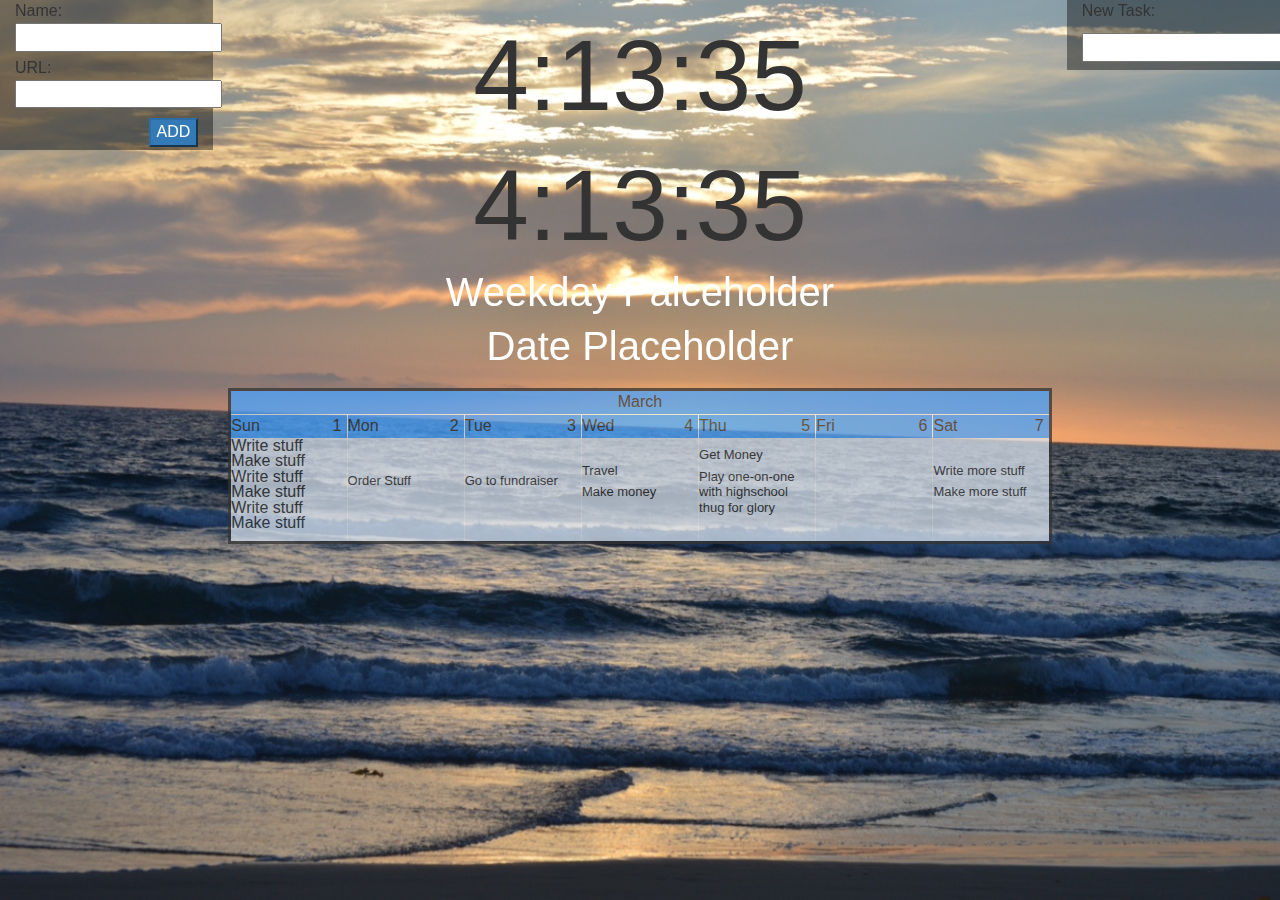
<file: index.html>
<!DOCTYPE HTML>
<html>
	<head>
		<link rel="stylesheet" type="text/css" href="css/bootstrap.css">
		<link type="text/css" rel="stylesheet"  href="css/style1.css">
		<link rel="shortcut icon" href="p-icon.png">
		<title>ProductiVision</title>
		<link rel="shortcut icon" href"logo.jpg">
		<title>ProductiVision</title>
	</head>




<body class ="background" background="images/background1.jpg">
	<div class="colmask threecol">
		<div class="colmid">
			<div class="colleft">
				<div class="col-md-2 bookmark">

					<!-- Column 1 start -->
						Name: <input class="change-size" type="text" id="Name">
						<br>
						URL: <input class="change-size" type="text" id="URL">
						<button class="btn-primary move-button" type="button" onclick="buttonclick()" class="btn">ADD</button>
					<!-- Column 1 end -->
				
				</div>
				<div class="col-md-8">
					<!-- Column 2 start -->
					<div class="main-class">
						<h2 id="main-clock"><div class="clock" id="time12"></div></h2>
						<h2><div class="clock" id="time24"></div></h2>
						<h4 id="date-font"><div class="day_of_week" id="day_of_week">Weekday Palceholder</div></h4>
						<h4 id="date-font"><div class="today_date date_font" id="today_date">Date Placeholder</div></h4>

						<h1><div class="clock" id="txt2"></div></h1>
						<h1><div class="clock" id="txt1"></div></h1>
						<div class="calendar">
							<table class="calendar" border="2" cellspacing="1" cellpadding="1">
								<thead class="head-color">
									<tr>
										<td colspan="7" align="center">March</td>
									</tr>
									<tr>
										<td>Sun <span class="date-number">1</span></td>
										<td>Mon <span class="date-number">2</span></td>
										<td>Tue <span class="date-number">3</span></td>
										<td>Wed <span class="date-number">4</span></td>
										<td>Thu <span class="date-number">5</span></td>
										<td>Fri <span class="date-number">6</span></td>
										<td>Sat <span class="date-number">7</span></td>
									</tr>
								</thead>
								<tbody class="body-color">
									<tr>
										<td class"body-cell">
											<ul class="list-unstyled">
												<li>Write stuff</li>
												<li>Make stuff</li>
												<li>Write stuff</li>
												<li>Make stuff</li>
												<li>Write stuff</li>
												<li>Make stuff</li>
											</ul>
										</td>
										<td class"body-cell">
											<ul class="list-unstyled">
												<li class="list-item">Order Stuff</li>
											</ul>
										</td>
										<td class"body-cell">
											<ul class="list-unstyled">
												<li class="list-item">Go to fundraiser</li>
											</ul>
										</td>
										<td class"body-cell">
											<ul class="list-unstyled">
												<li class="list-item">Travel</li>
												<li class="list-item">Make money</li>
											</ul>
										</td>
										<td class"body-cell">
											<ul class="list-unstyled">
												<li class="list-item">Get Money</li>
												<li class="list-item">Play one-on-one with highschool thug for glory</li>
											</ul>
										</td>
										<td class"body-cell">
											<ul class="list-unstyled">
											</ul>
										</td>
										<td class"body-cell">
											<ul class="list-unstyled">
												<li class="list-item">Write more stuff</li>
												<li class="list-item">Make more stuff</li>
											</ul>
										</td>
									</tr>
								</tbody>
							</table>
						</div>
					</div>
					

					<div class="to-do">
					
					</div>

					<div class="bg">
			  		
					</div>	
				</div>
				<!-- Column 2 end -->
				<div class="col-md-2 todo bookmark">
					<!-- Column 3 start -->
					<p class="todo">New Task: </p>
					<input class="change-size" type="text" id="task" onkeydown="if (event.keyCode == 13) entertask()"/>
					
					<!-- Column 3 end -->
				</div>
			</div>
		</div>
	</div>


	<script src="js/production.js"></script>

	</body>
</html>
</file>
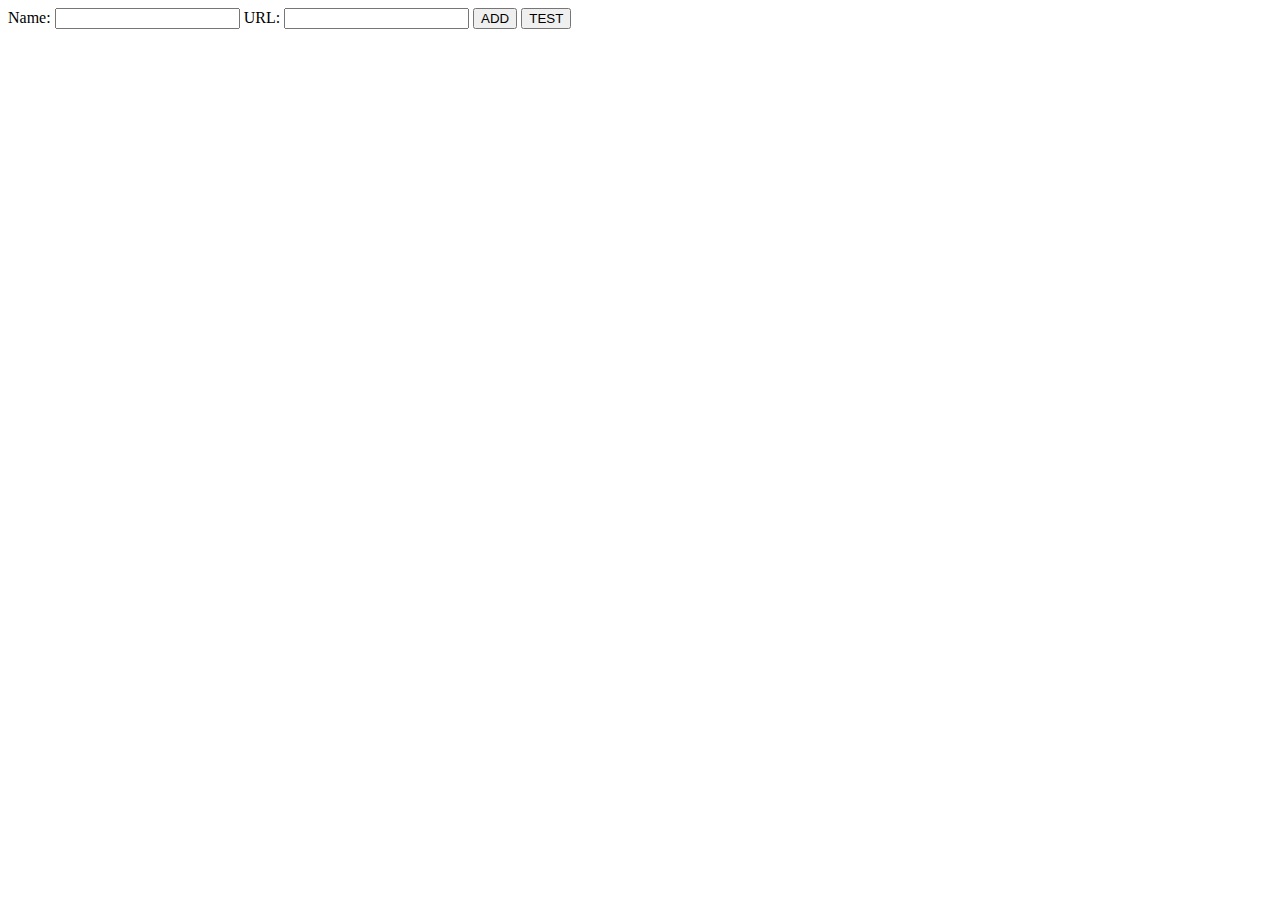
<file: storage_testing.html>
<!DOCTYPE html>
<html>
	<body>
		Name: <input type ="text" id="Name">
		URL: <input type ="text" id="URL">
		<button type = "button" id="add_button">ADD</button>
		<button type = "button" id="test_button">TEST</button>
		<script src="storage_testing.js"></script>
	</body>
</html>
</file>
<file: css/style1.css>
/*
===================================================

Classes for styling specific components of the page

===================================================
*/

html, body{
  height:100%;
}

/*Scale page to be responsive*/
.scale{
  zoom: 1;
}
.greeting-text{
  font-size: 50px;
  text-align: center;
}
#main-clock{
  font-size: 100px;
  /*position: fixed;*/
  /*top: 30px;*/
}

h4#date-font{
  font-size: 40px;
  text-align: center;
  color: #FFFFFF;
}


div.bookmark{
  background: black;
  background:rgba(0,0,0,0.4);
  /*color: white;*/
  margin-top: 0px !important;
  padding-bottom: 3px;
  /*height: 100%;*/
}


.move-button{
  margin-top: 5px;
  float: right;
  /*position: relative;
  top:50px;
  right: 80px;
  background-color: #395ECC;*/
}


/*TODO LIST*/
/*div.todo{
  padding-left: 0px !important;
  margin-top: 0px !important;
}*/
.todo-label{
  position: absolute;
  top: 0px;
  left: 0px;
  margin-bottom: 5px;
}

.todo-input{
  position:relative;
}




input.change-size{
  width: 207px;
  margin-bottom: 5px;
  color: black;


}

/*Background image re-size*/
.background{
  /*background-image: url("images/background1.jpg");*/
  background-size: cover;
  background-repeat: no-repeat;
  position: fixed; 
  top: 0; 
  left: 0; 
  background-size: 100% 100%;
  /*min-width: 100%;
  min-height: 100%;*/
}





/*Buttons*/
.task{

}

.add{

}

.delete{

}

.cancel{

}

/*Calendar*/
table#month tr#mo td.twelve {
  font-size: 20px;
  text-align: center;
}

ul .events{
  list-style: none !important;
  font-size: small!important;
  padding: 0;
  margin:0;
}

li.list-item{
  list-style-type: none;
  font-size: small;
  text-align: left;
  padding-bottom: 6px;
  margin:0;
}

table.calendar{
  width: 100%; 
  border: 2px; 
  border-style: solid;
  table-layout: fixed;

}

thead.head-color{
  background-color: #47A3FF;
  border-style: solid solid hidden solid;
}

.body-color{
  background-color: #D9E3EF;
  border-style: solid;
}

.date-number{
  float: right;
  padding-right: 5px;
}

.body-cell{
  border-style: hidden double double double;
  height: 120px;
}
</file>
